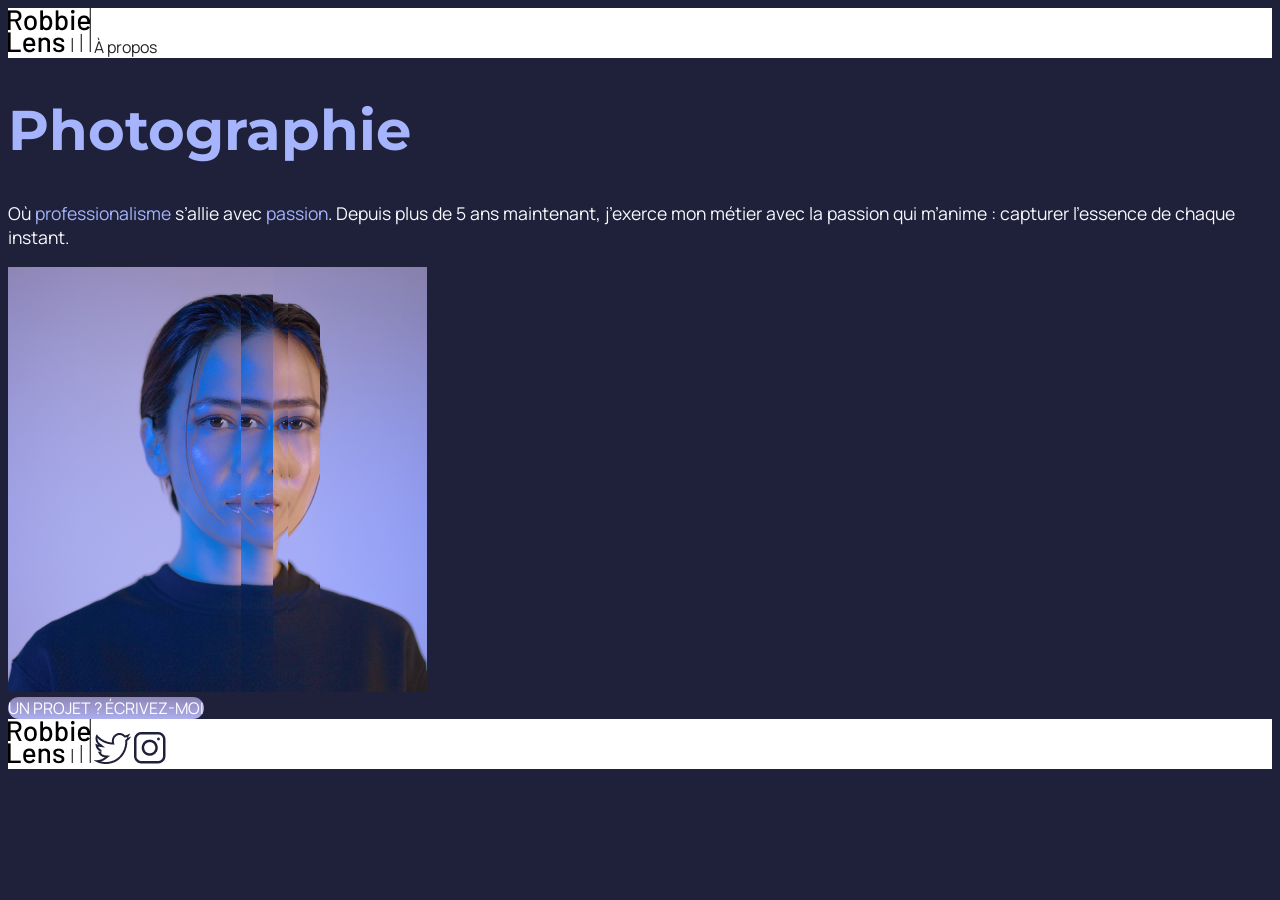
<file: index.html>
<!DOCTYPE html>
<html lang="fr">

<head>
    <meta charset="utf-8" >
    <title>Accueil - Robbie Lens Photographie</title>
    <link href="style.css" rel="stylesheet" >
    <link rel="preconnect" href="https://fonts.googleapis.com">
    <link rel="preconnect" href="https://fonts.gstatic.com" crossorigin>
    <link href="https://fonts.googleapis.com/css2?family=Manrope&family=Montserrat&display=swap" rel="stylesheet">
</head>

<body>
    <div class="entete">
        <img src="images/logo.png" alt="Logo Robbie Lens" >
        <a href="a-propos.html">À propos</a>
    </div>
    <h1>Photographie</h1>
    <p>
        Où <em>professionalisme</em> s’allie avec <em>passion</em>. Depuis
        plus de 5 ans maintenant, j’exerce mon métier avec la passion
        qui m’anime : capturer l’essence de chaque instant.
    </p>
    <img src="images/robbie-lens.png" alt="Portrait avec effet de la photographe Robbie Lens" >
    <div>
        <a href="" class="cta">UN PROJET ? ÉCRIVEZ-MOI</a>
    </div>
    <div class="pied-de-page">
        <img src="images/logo.png" alt="Logo Robbie Lens" >
        <a target="_blank" href="https://twitter.com/">
            <img src="images/twitter.png" alt="Logo Twitter" >
        </a>
        <a target="_blank" href="https://www.instagram.com/">
            <img src="images/instagram.png" alt="Logo Instagram" >
        </a>
    </div>
</body>

</html>
</file>
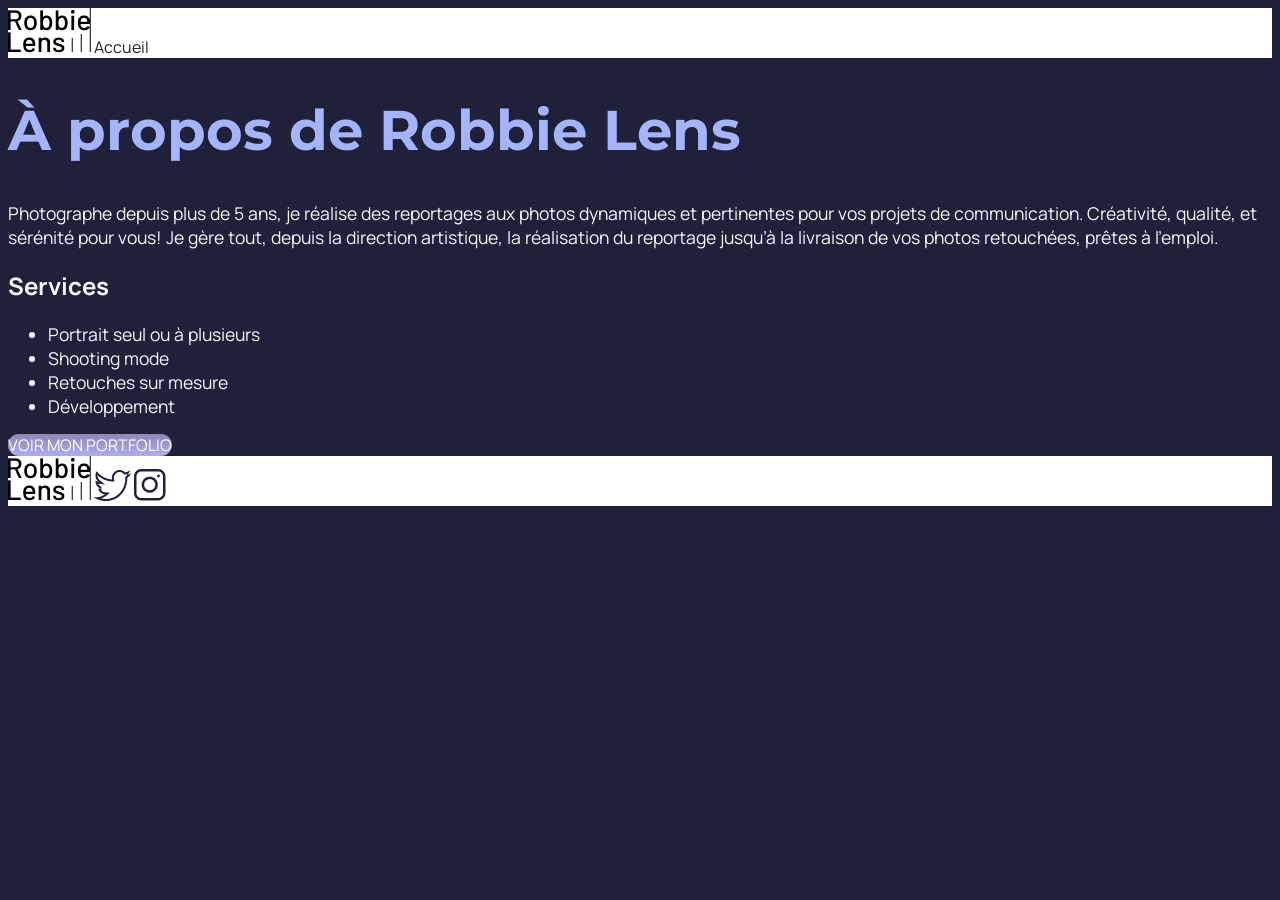
<file: a-propos.html>
<!DOCTYPE html>
<html lang="fr">

<head>
    <meta charset="utf-8" >
    <title>À propos - Robbie Lens Photographie</title>
    <link href="style.css" rel="stylesheet" >
    <link rel="preconnect" href="https://fonts.googleapis.com">
    <link rel="preconnect" href="https://fonts.gstatic.com" crossorigin>
    <link href="https://fonts.googleapis.com/css2?family=Manrope&family=Montserrat&display=swap" rel="stylesheet">
</head>

<body>
    <div class="entete">
        <a href="index.html">
            <img src="images/logo.png" alt="Logo Robbie Lens" >
        </a>
        <a href="index.html">Accueil</a>
    </div>
    <h1>À propos de Robbie Lens</h1>
    <p>
        Photographe depuis plus de 5 ans, je réalise des reportages aux photos dynamiques et pertinentes pour vos
        projets de communication. Créativité, qualité, et sérénité pour vous! Je gère tout, depuis la direction
        artistique, la réalisation du reportage jusqu’à la livraison de vos photos retouchées, prêtes à l’emploi.
    </p>
    <h2>Services</h2>
    <ul>
        <li>Portrait seul ou à plusieurs</li>
        <li>Shooting mode</li>
        <li>Retouches sur mesure</li>
        <li>Développement</li>
    </ul>
    <div>
        <a href="" class="cta">VOIR MON PORTFOLIO</a>
    </div>

    <div class="pied-de-page">
        <a href="index.html">
            <img src="images/logo.png" alt="Logo Robbie Lens" >
        </a>
        <a target="_blank" href="https://twitter.com/">
            <img src="images/twitter.png" alt="Logo Twitter" >
        </a>
        <a target="_blank" href="https://www.instagram.com/">
            <img src="images/instagram.png" alt="Logo Instagram" >
        </a>
    </div>
</body>

</html>
</file>
<file: style.css>
body {
  font-family: 'Manrope', sans-serif;
  font-size: 1em;
  background-color: #1f2039;
}

a {
  color: #242424;
  text-decoration: none;
}

em {
  color: #a5b4fc;
  font-style: normal;
}

h1 {
  font-size: 3.5em;
  color: #a5b4fc;
  font-family: 'Montserrat', sans-serif;
}

h2 {
  color: #f9f8ff;
}

p,
li {
  font-size: 1.1em;
  color: #f9f8ff;
}

.entete,
.pied-de-page {
  background-color: white;
}

.cta {
  background: linear-gradient(#8e86b5, #acaeed);
  color: white;
  border-radius: 50px;
}

a:hover {
  text-decoration: underline;
}

.cta:hover {
  background: linear-gradient(#696484, #8788ba);
  text-decoration: none;
}

.lien-icone:hover {
  opacity: 0.5;
}

.carre-contenu {
  border-right: 1px solid #8e86b5;
  border-bottom: 1px solid #8e86b5;
}
</file>
